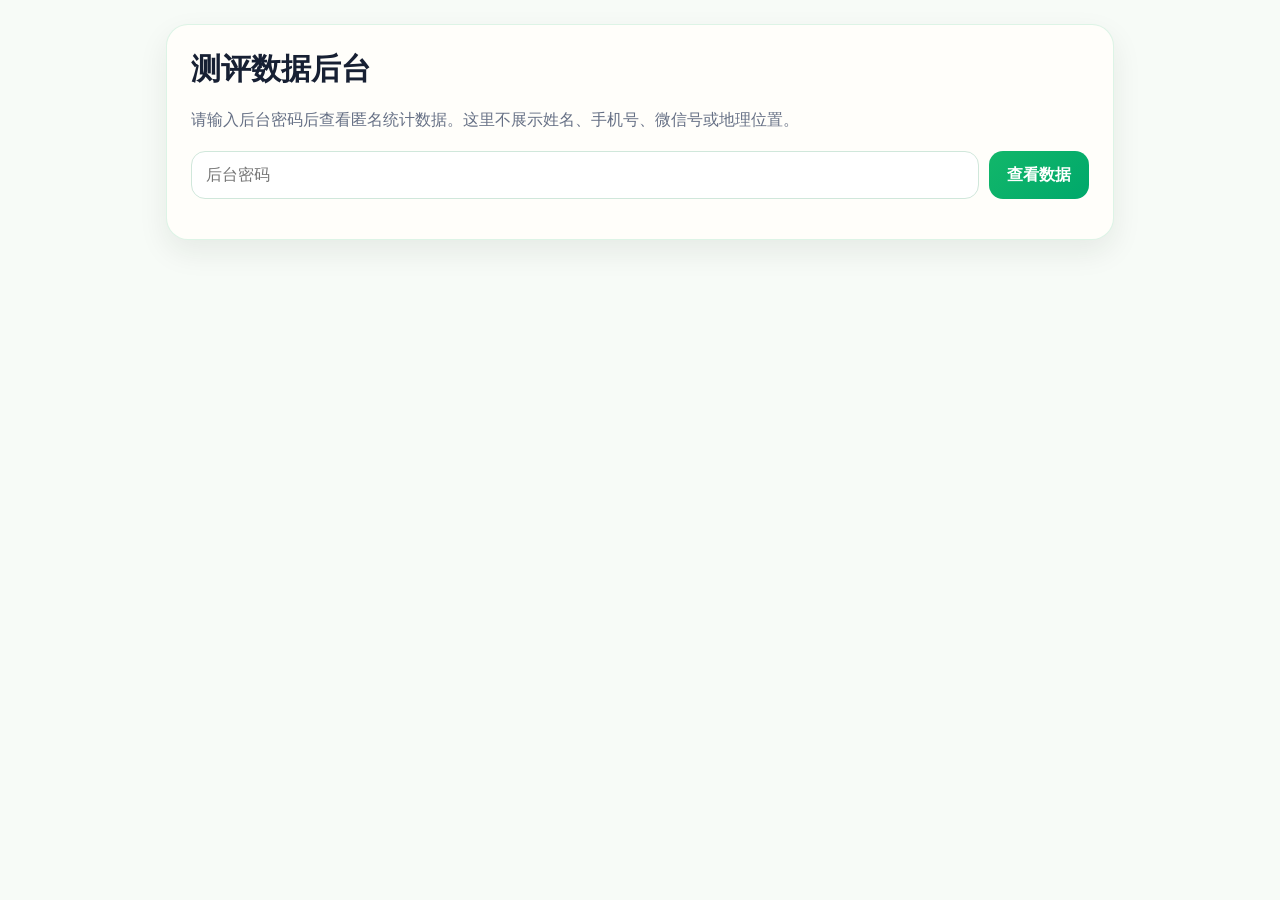
<file: admin.html>
<!doctype html>
<html lang="zh-CN">
  <head>
    <meta charset="utf-8" />
    <meta name="viewport" content="width=device-width, initial-scale=1, viewport-fit=cover" />
    <meta name="robots" content="noindex,nofollow" />
    <title>测评数据后台</title>
    <style>
      * {
        box-sizing: border-box;
      }
      body {
        margin: 0;
        min-height: 100vh;
        color: #172033;
        background: #f7fbf7;
        font-family: -apple-system, BlinkMacSystemFont, "Segoe UI", sans-serif;
      }
      .wrap {
        width: min(980px, 100%);
        margin: 0 auto;
        padding: 24px 16px 48px;
      }
      .panel,
      .card,
      .table-card {
        border: 1px solid rgba(18, 183, 106, 0.14);
        border-radius: 22px;
        background: #fffefa;
        box-shadow: 0 12px 30px rgba(20, 35, 28, 0.08);
      }
      .panel {
        padding: 24px;
      }
      h1,
      h2 {
        margin: 0;
      }
      h1 {
        font-size: 30px;
      }
      h2 {
        font-size: 20px;
      }
      p {
        color: #667085;
        line-height: 1.7;
      }
      form {
        display: flex;
        gap: 10px;
        margin-top: 18px;
      }
      input {
        min-width: 0;
        flex: 1;
        border: 1px solid #d0e7db;
        border-radius: 14px;
        padding: 14px;
        font-size: 16px;
      }
      button {
        border: 0;
        border-radius: 14px;
        padding: 0 18px;
        color: white;
        background: linear-gradient(135deg, #12b76a, #00a86b);
        font-size: 16px;
        font-weight: 800;
      }
      .hidden {
        display: none;
      }
      .grid {
        display: grid;
        grid-template-columns: repeat(4, minmax(0, 1fr));
        gap: 12px;
        margin: 18px 0;
      }
      .card {
        padding: 18px;
      }
      .card span {
        display: block;
        color: #667085;
        font-size: 13px;
      }
      .card strong {
        display: block;
        margin-top: 8px;
        font-size: 26px;
      }
      .section {
        margin-top: 20px;
      }
      .table-card {
        margin-top: 12px;
        overflow: hidden;
      }
      table {
        width: 100%;
        border-collapse: collapse;
        font-size: 14px;
      }
      th,
      td {
        padding: 12px;
        border-bottom: 1px solid #edf2ee;
        text-align: left;
      }
      th {
        background: #effaf4;
        color: #344054;
      }
      .error {
        color: #c0372b;
        font-weight: 700;
      }
      .muted {
        color: #667085;
      }
      @media (max-width: 720px) {
        .grid {
          grid-template-columns: repeat(2, minmax(0, 1fr));
        }
        form {
          flex-direction: column;
        }
        button {
          height: 48px;
        }
      }
    </style>
  </head>
  <body>
    <main class="wrap">
      <section id="login" class="panel">
        <h1>测评数据后台</h1>
        <p>请输入后台密码后查看匿名统计数据。这里不展示姓名、手机号、微信号或地理位置。</p>
        <form id="loginForm">
          <input id="password" type="password" autocomplete="current-password" placeholder="后台密码" />
          <button type="submit">查看数据</button>
        </form>
        <p id="loginMessage" class="error"></p>
      </section>

      <section id="dashboard" class="hidden">
        <div class="panel">
          <h1>匿名测评统计</h1>
          <p class="muted">数据来自 Supabase events 表，最多读取最近 10000 条事件进行汇总。</p>
        </div>
        <div id="summary" class="grid"></div>
        <div class="section">
          <h2>等级分布</h2>
          <div id="levels" class="table-card"></div>
        </div>
        <div class="section">
          <h2>各题正确率</h2>
          <div id="questions" class="table-card"></div>
        </div>
        <div class="section">
          <h2>各题型正确率</h2>
          <div id="categories" class="table-card"></div>
        </div>
      </section>
    </main>

    <script>
      (function () {
        "use strict";

        var form = document.getElementById("loginForm");
        var passwordInput = document.getElementById("password");
        var message = document.getElementById("loginMessage");
        var login = document.getElementById("login");
        var dashboard = document.getElementById("dashboard");

        function escapeHtml(value) {
          return String(value)
            .replace(/&/g, "&amp;")
            .replace(/</g, "&lt;")
            .replace(/>/g, "&gt;")
            .replace(/"/g, "&quot;");
        }

        function formatTime(seconds) {
          var min = Math.floor(seconds / 60);
          var sec = seconds % 60;
          return min + ":" + (sec < 10 ? "0" + sec : sec);
        }

        function renderSummary(summary) {
          var items = [
            ["访问会话数", summary.visit_sessions],
            ["开始测评数", summary.start_tests],
            ["完成测评数", summary.finish_tests],
            ["开始率", summary.start_rate + "%"],
            ["完成率", summary.finish_rate + "%"],
            ["海报生成率", summary.poster_rate + "%"],
            ["结果查看率", summary.result_view_rate + "%"],
            ["平均完成时间", formatTime(summary.average_finish_seconds)],
          ];
          var html = "";
          var i;
          for (i = 0; i < items.length; i += 1) {
            html += '<article class="card"><span>' + items[i][0] + "</span><strong>" + items[i][1] + "</strong></article>";
          }
          document.getElementById("summary").innerHTML = html;
        }

        function renderCountTable(id, rows) {
          var html = "<table><thead><tr><th>等级</th><th>次数</th></tr></thead><tbody>";
          var i;
          if (!rows.length) html += '<tr><td colspan="2">暂无数据</td></tr>';
          for (i = 0; i < rows.length; i += 1) {
            html += "<tr><td>" + escapeHtml(rows[i].name) + "</td><td>" + rows[i].count + "</td></tr>";
          }
          document.getElementById(id).innerHTML = html + "</tbody></table>";
        }

        function renderAccuracyTable(id, label, rows) {
          var html = "<table><thead><tr><th>" + label + "</th><th>正确率</th><th>答对/总数</th></tr></thead><tbody>";
          var i;
          if (!rows.length) html += '<tr><td colspan="3">暂无数据</td></tr>';
          for (i = 0; i < rows.length; i += 1) {
            html += "<tr><td>" + escapeHtml(rows[i].name) + "</td><td>" + rows[i].accuracy + "%</td><td>" + rows[i].correct + "/" + rows[i].total + "</td></tr>";
          }
          document.getElementById(id).innerHTML = html + "</tbody></table>";
        }

        function renderDashboard(data) {
          login.className = "hidden";
          dashboard.className = "";
          renderSummary(data.summary || {});
          renderCountTable("levels", data.level_distribution || []);
          renderAccuracyTable("questions", "题目ID", data.question_accuracy || []);
          renderAccuracyTable("categories", "题型", data.category_accuracy || []);
        }

        form.addEventListener("submit", function (event) {
          event.preventDefault();
          message.innerHTML = "";
          var password = String(passwordInput.value || "").replace(/^\s+|\s+$/g, "");
          fetch("/.netlify/functions/stats", {
            method: "POST",
            headers: { "Content-Type": "application/json" },
            body: JSON.stringify({ password: password, adminPassword: password }),
          })
            .then(function (response) {
              return response.json().then(function (result) {
                result.httpStatus = response.status;
                return result;
              });
            })
            .then(function (result) {
              if (!result || !result.ok) throw result || {};
              renderDashboard(result.data);
            })
            .catch(function (error) {
              if (error && error.httpStatus === 401) {
                message.innerHTML = "密码不正确，请检查 Netlify 里的 ADMIN_PASSWORD。";
                return;
              }
              if (error && error.error === "missing_env") {
                message.innerHTML = "统计服务缺少环境变量，请检查 Netlify 的 SUPABASE_URL、SUPABASE_SERVICE_ROLE_KEY、ADMIN_PASSWORD。";
                return;
              }
              if (error && error.error === "supabase_request_failed") {
                message.innerHTML = "统计服务已通过密码验证，但读取 Supabase 失败，请检查 Supabase 地址、Service Role Key 和 events 表。";
                return;
              }
              message.innerHTML = "统计服务暂时不可用，请稍后再试。";
            });
        });
      })();
    </script>
  </body>
</html>
</file>
